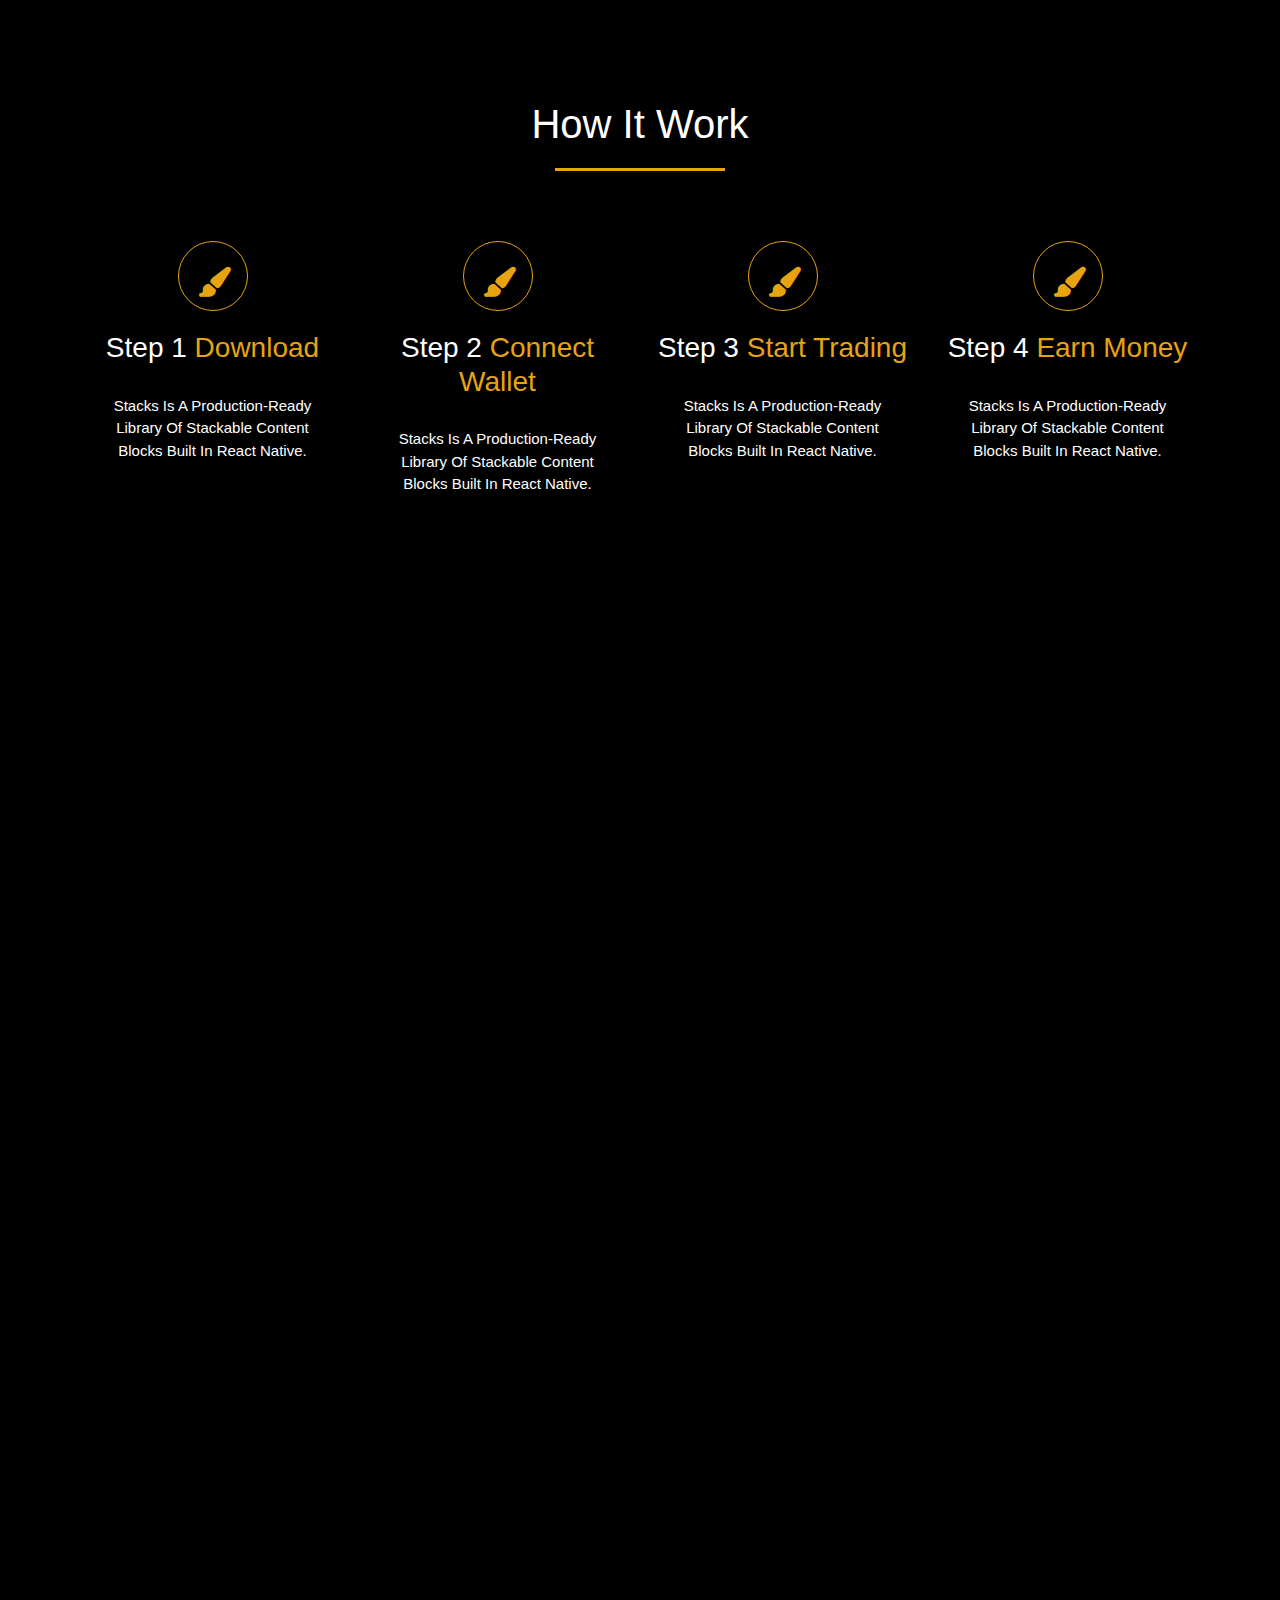
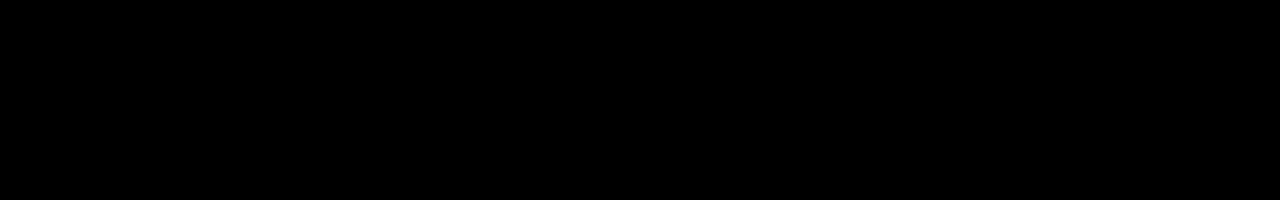
<file: E WALLET/service.html>
<!DOCTYPE html>
<html lang="en">

<head>
    <meta charset="UTF-8">
    <meta http-equiv="x-UA-Compatible" content="IE=edge">
    <meta name="viewport" content="width=device-width,intial-scale=1.0">   
    
    <link rel="stylesheet" href="service.css">
    <link rel="stylesheet" href="	https://cdn.jsdelivr.net/npm/bootstrap@5.2.3/dist/css/bootstrap.min.css">
    <link rel="stylesheet" href="https://cdn.jsdelivr.net/npm/bootstrap@5.3.2/dist/css/bootstrap.min.css">
    <link rel="stylesheet" href="https://cdnjs.cloudflare.com/ajax/libs/font-awesome/6.5.1/css/all.min.css"/>
    

</head>

<body>
    
    <section class="service">
      <div class="content-box">
        <div class="container">
           <h1>How It Work</h1> 
           <div class="row service">
           <div class="col-md-3 text-center">
              <div class="icon">
                <i class="fa fa-paint-brush"></i>
              </div>
              <h3>Step 1 <span>Download</span></h3>
              <p>Stacks Is A Production-Ready Library 
                Of Stackable Content Blocks Built In React Native.</p>
           </div>

           <div class="col-md-3 text-center">
            <div class="icon">
              <i class="fa fa-paint-brush"></i>
            </div>
            <h3>Step 2 <span>Connect Wallet</span></h3>
            <p>Stacks Is A Production-Ready Library 
              Of Stackable Content Blocks Built In React Native.</p>
         </div>

         <div class="col-md-3 text-center">
          <div class="icon">
            <i class="fa fa-paint-brush"></i>
          </div>
          <h3>Step 3 <span>Start Trading</span></h3>
          <p>Stacks Is A Production-Ready Library 
            Of Stackable Content Blocks Built In React Native.</p>
       </div>

       <div class="col-md-3 text-center">
        <div class="icon">
          <i class="fa fa-paint-brush"></i>
        </div>
        <h3>Step 4 <span>Earn Money</span></h3>
        <p>Stacks Is A Production-Ready Library 
          Of Stackable Content Blocks Built In React Native.</p>
     </div>
           </div>
        </div>
      </div>  
    </section>
</body>
</html>
</file>
<file: E WALLET/service.css>
*{
    margin: 0;
    padding: 0;
    font-family: 'Poppins', sans-serif;
}



.content-box{
   background: #000; 
   height: 200vh;
   color: #fff;

}

h1{
    text-align: center;
    padding-top: 100px;

}

h1::after{
    content: '';
    background: #e7a310;
    display: block;
    height: 3px;
    width: 170px;
    margin: 20px auto 50px ;
}

.service .icon{
    font-size: 30px;
    margin: 20px auto;
    padding: 18px;
    height: 70px;
    width: 70px;
    border: 1px solid #e7a310;
    border-radius: 50%;
    color: #e7a310;
}

.service p{
    font-size: 15px;
    margin-top: 10px;
    color: #fff;
    padding: 20px;
}

.service span{
    color: #e7a310;
    transition: .5s;
}

.service .col-md-3:hover{
    background: linear-gradient(rgba(0,0,0,0.5),#e7a310);
    cursor: pointer;
    color: #000;
    box-shadow: -5px 5px 10px 0 rgba(0,0,0,0.4);
    transition: .5s;

}

.service .col-md-3:hover .icon{
    border: 1px solid #fff;
    color: #fff;
}

.service .col-md-3:hover .p{
    color: #fff;
}

.service .col-md-3:hover .span{
    color: #fff;
}
</file>
